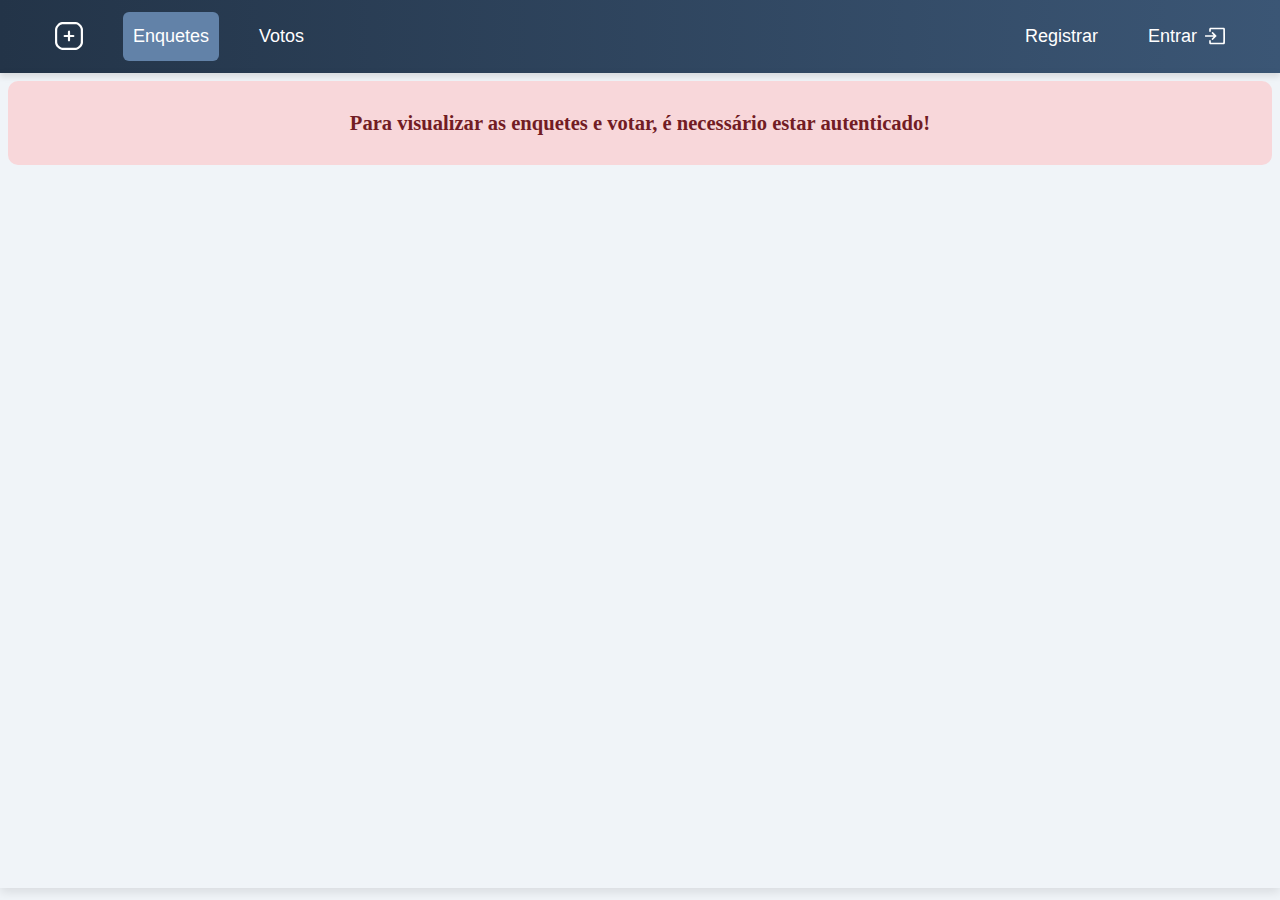
<file: index.html>
<!DOCTYPE html>
<html lang="en">
  <head>
    <meta charset="UTF-8" />
    <meta name="viewport" content="width=device-width, initial-scale=1.0" />
    <meta name="description" content="SPA com JavaScript puro" />
    <link rel="stylesheet" href="css/styles.css" />
    <title>SPA com JavaScript Puro</title>
  </head>
  <body>
    <div class="container">
      <div id="main">
        <nav>
          <div class="nav-icon">
            <a href="#/createPoll">
              <img src="img/plus.svg" alt="Criar nova pesquisa" />
            </a>
            <a href="#/">Enquetes</a>
            <a href="#/votes">
              <span>Votos</span>
            </a>
          </div>
          <div class="nav-login">
            <a href="#/signup">
              <span>Registrar</span>
            </a>
            <a href="#/login">
              <span>Entrar</span>
              <img src="img/enter.svg" alt="Login" />
            </a>
          </div>
          <div id="nav-users" class="nav-icon">
            <a href="#/users">
              <span>Users</span>
            </a>
            <a id="logout-button" class="logout-btn">
              <span>Sair</span>
            </a>
          </div>
        </nav>

        <iframe id="content"></iframe>
      </div>
    </div>
    <script src="./services/authentication.js"></script>
    <script src="js/url-router.js"></script>
  </body>
</html>
</file>
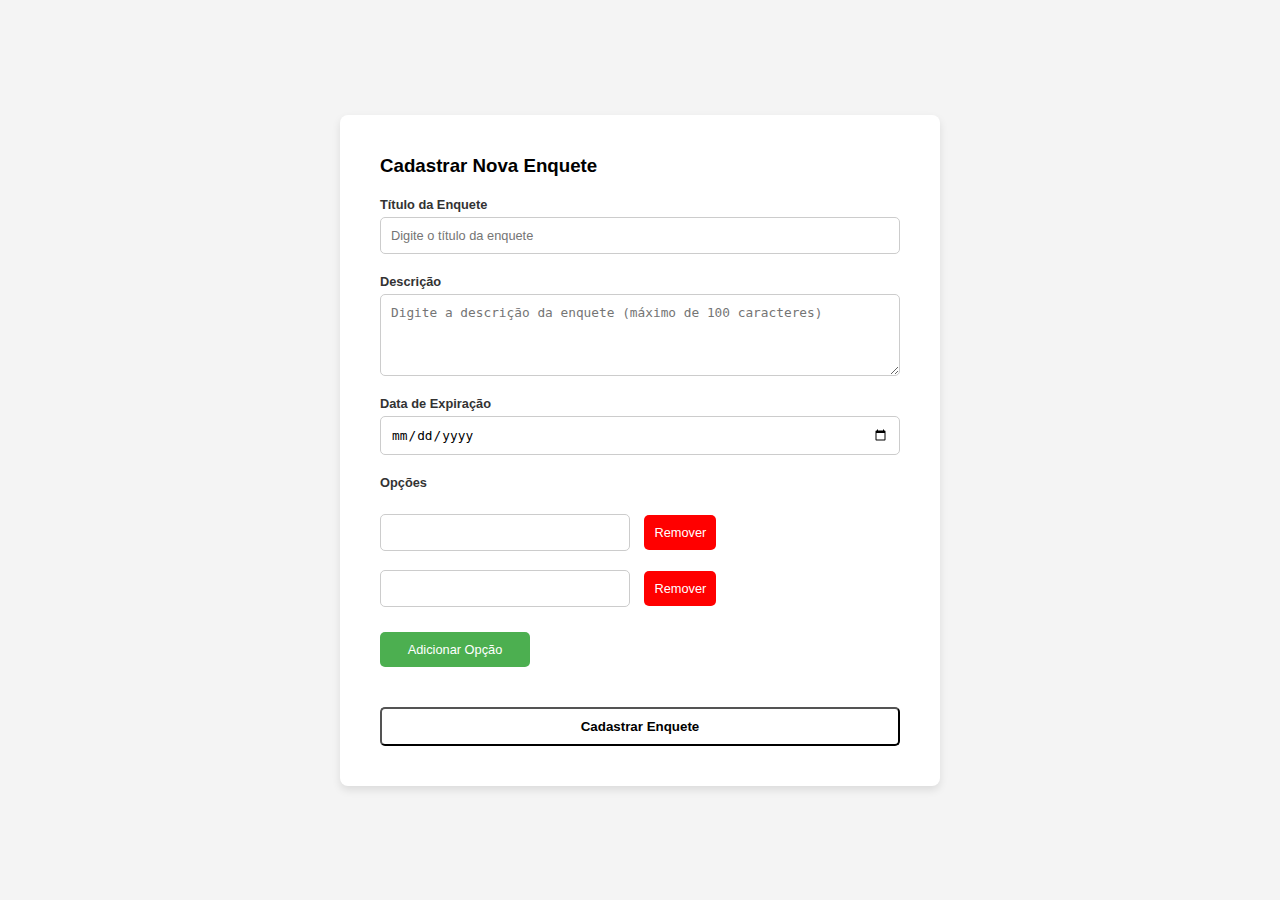
<file: pages/create.html>
<!DOCTYPE html>
<html lang="pt-Br">
  <head>
    <meta charset="UTF-8" />
    <meta name="viewport" content="width=device-width, initial-scale=1.0" />
    <title>Cadastrar Enquete</title>
    <link rel="stylesheet" href="../css/create.css">
  </head>
  <body>
    <div class="container">
      <div class="title">
        <h3>Cadastrar Nova Enquete</h3>
      </div>
      <form id="create-poll-form">
        <div class="form-group">
          <label for="titulo">Título da Enquete</label>
          <input
            id="title"
            type="text"
            name="titulo"
            placeholder="Digite o título da enquete"
            required
          />
        </div>

        <div class="form-group">
          <label for="descricao">Descrição</label>
          <textarea
            id="description"
            name="descricao"
            rows="4"
            placeholder="Digite a descrição da enquete (máximo de 100 caracteres)"
            maxlength="100"
            required
          ></textarea>
        </div>

        <div class="form-group">
          <label for="data-expiracao">Data de Expiração</label>
          <input
            id="expires_at"
            type="date"
            name="data-expiracao"
            required
          />
        </div>

        <div class="form-group">
          <label>Opções</label>
          <div id="poll-options-container">
            <!-- As opções serão adicionadas aqui dinamicamente -->
          </div>
          <button type="button" class="add-option-btn" id="add-option-button">Adicionar Opção</button>
          <!-- <button type="button" id="remove-option-button">Remover Opção</button> -->
        </div>

        <button class="create-submit-btn" type="submit">Cadastrar Enquete</button>
      </form>
    </div>
    <script src="../services/api.js"></script>
    <script src="../js/create.js"></script>
  </body>
</html>
</file>
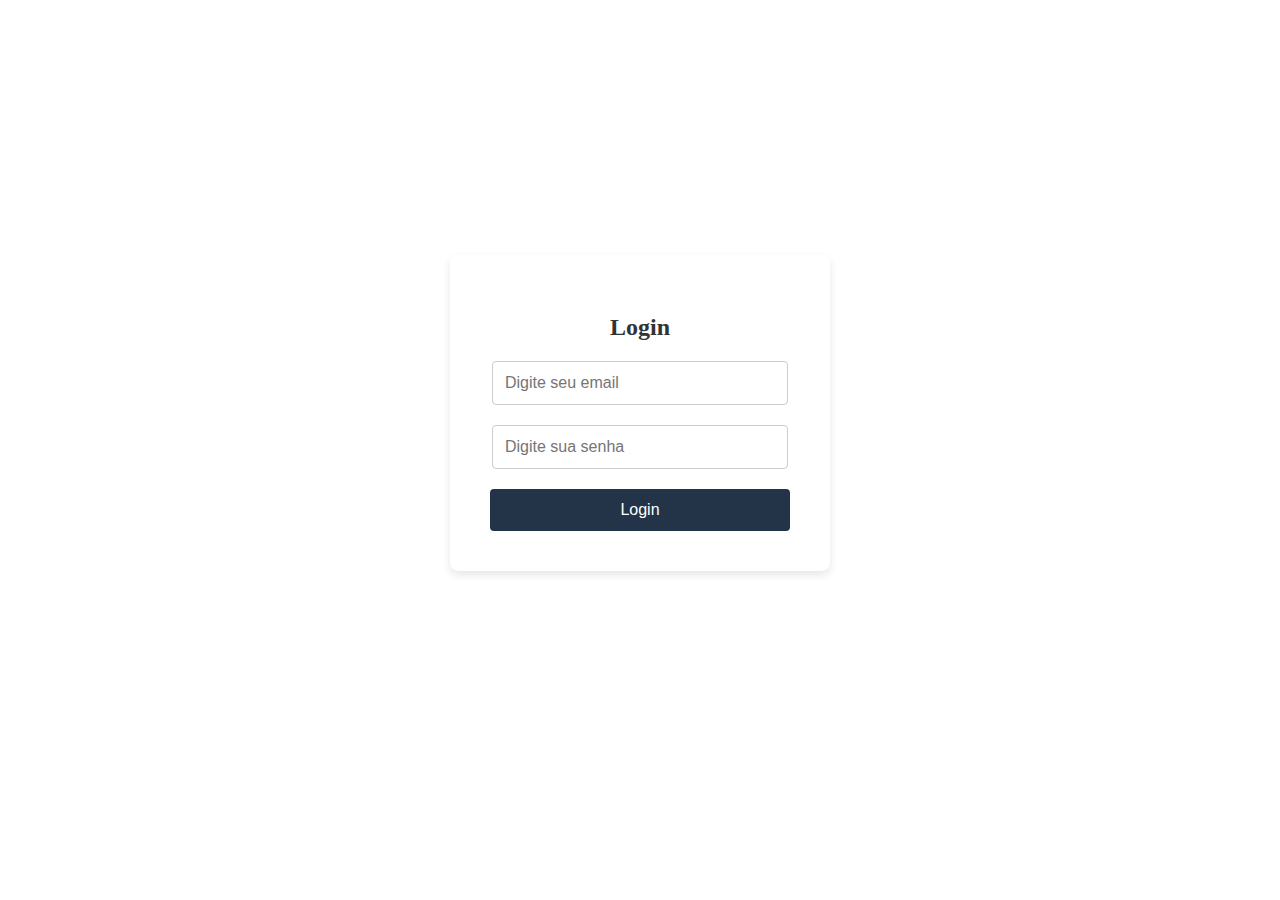
<file: pages/login.html>
<!DOCTYPE html>
<html lang="en">
  <head>
    <meta charset="UTF-8" />
    <meta name="viewport" content="width=device-width, initial-scale=1.0" />
    <meta name="description" content="Login Page" />
    <link rel="stylesheet" href="../css/authentication/login.css">
    <title>Login</title>
  </head>
  <body>
    <div class="login-container">
      <div class="login-box">
        <h2>Login</h2>
        <form id="login-form">
          <div class="textbox">
            <input
              id="email"
              type="text"
              placeholder="Digite seu email"
              name="email"
              required
            />
          </div>
          <div class="textbox">
            <input
              id="password"
              type="password"
              placeholder="Digite sua senha"
              name="password"
              required
            />
          </div>
          <div class="button-container">
            <button type="submit">Login</button>
          </div>
        </form>
      </div>
    </div>
    <script src="../services/authentication.js"></script>
    <script src="../js/authentication/login.js"></script>
  </body>
</html>
</file>
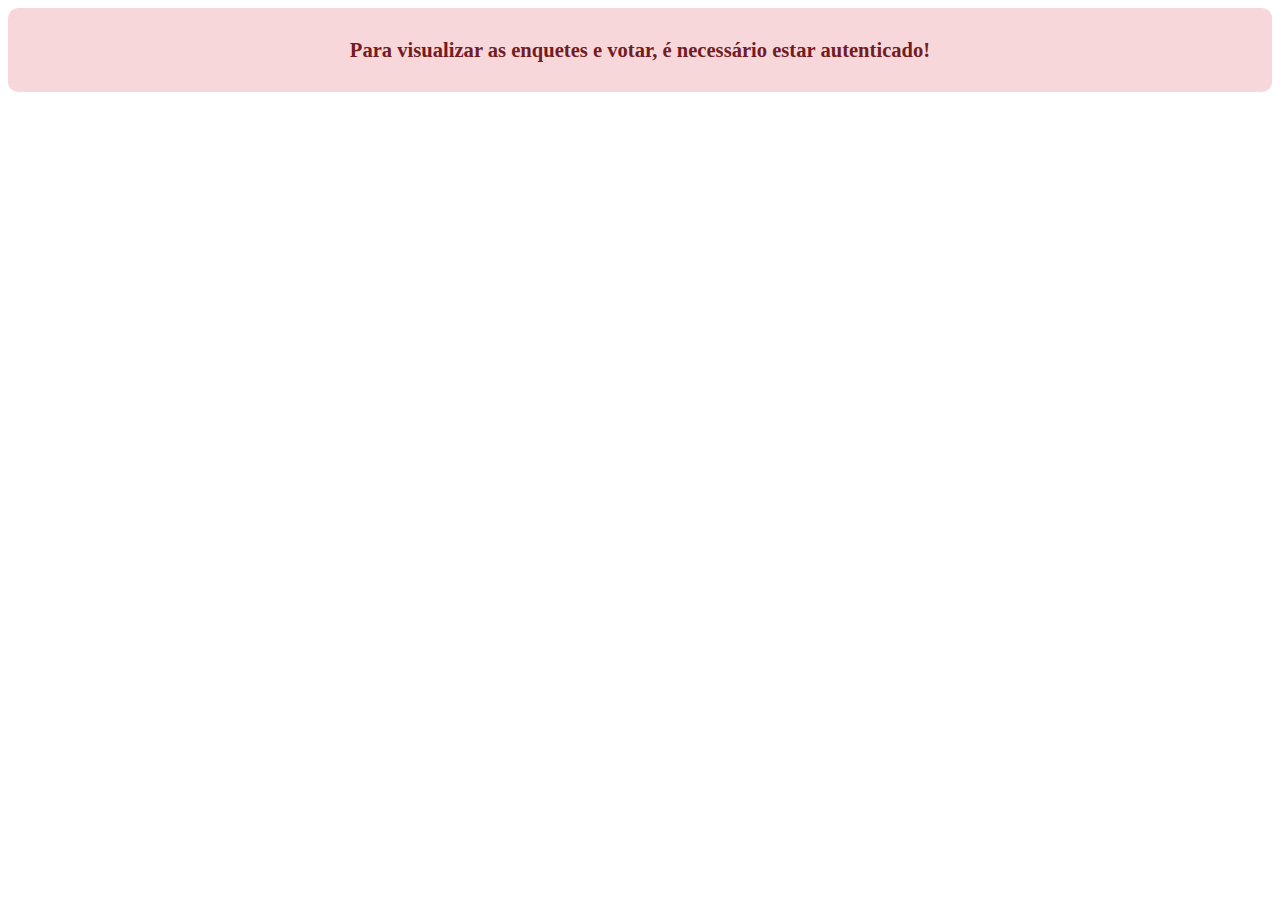
<file: pages/polls.html>
<!DOCTYPE html>
<html lang="en">
  <head>
    <meta charset="UTF-8" />
    <meta name="viewport" content="width=device-width, initial-scale=1.0" />
    <title>Voting Cards</title>
    <link rel="stylesheet" href="../css/polls/styles.css" />
    <link rel="stylesheet" href="../css/polls/edit.css" />
    <link rel="stylesheet" href="../css/polls/delete.css" />
  </head>
  <body>
    <!-- Alert for login -->
    <div class="alert-to-login">
      <h3>Para visualizar as enquetes e votar, é necessário estar autenticado!</h3>
    </div>

    <div class="empty-polls">
      <h3>Nenhuma enquete registrada</h3>
    </div>

    <!-- Main container -->
    <div class="container">
      <div class="cards-container"></div>
    </div>

    <!-- Modal for editing poll -->
    <div id="editPollModal" class="modal">
      <div class="modal-content">
        <span class="close-btn-edit">&times;</span>
        <h3>Editar Enquete</h3>
        <form id="editPollForm">
          <label for="pollTitle">Título:</label>
          <input type="text" id="pollTitle" name="title" required />

          <label for="pollDescription">Descrição:</label>
          <textarea id="pollDescription" name="description" maxlength="100" required></textarea>

          <label for="data-expiracao">Data de Expiração:</label>
          <input id="expires_at" type="date" name="data-expiracao" required />

          <label>Opções<label>
          <div id="pollOptionsContainer">
          </div>

          <div class="options-controls">
            <button type="button" class="add-option-btn" id="addOptionBtn">Adicionar Opção</button>
          </div>

          <button class="edit-submit-btn" type="submit">Salvar Alterações</button>
        </form>
      </div>
    </div>

    <!-- Modal for confirming poll deletion -->
    <div id="confirmDeleteModal" class="modal">
      <div class="modal-content">
        <span class="close-btn">&times;</span>
        <h2>Confirmar Exclusão</h2>
        <p>Tem certeza de que deseja excluir esta enquete? Esta ação não pode ser desfeita.</p>
        <div class="modal-actions">
          <button id="confirmDeleteBtn" class="confirm-btn">Excluir</button>
          <button id="cancelDeleteBtn" class="cancel-btn">Cancelar</button>
        </div>
      </div>
    </div>

    <script src="../services/api.js"></script>
    <script src="../js/polls/init.js"></script>
    <script src="../js/polls/edit.js"></script>
    <script src="../js/polls/delete.js"></script>
  </body>
</html>
</file>
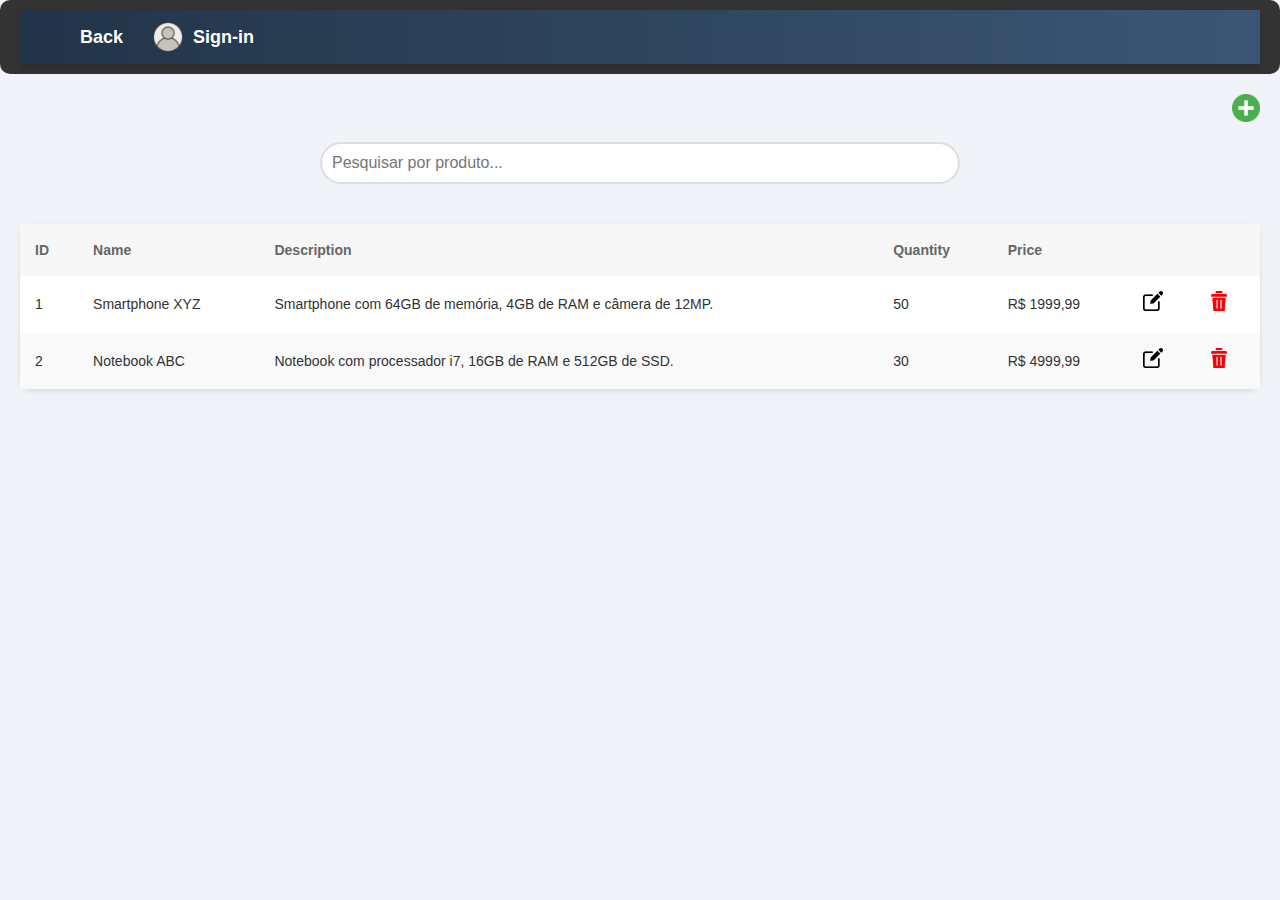
<file: pages/products.html>
<!DOCTYPE html>
<html>
  <head>
    <meta charset="UTF-8"/>
    <title>App Front</title>
    <link rel="stylesheet" href="../css/styles.css">
    <link rel="stylesheet" href="../css/header.css">
    <link rel="stylesheet" href="../css/list.css">
  </head>
  <body>
    <div class="container">
      <div class="content">
        <header>
          <nav>
            <ul>
              <li>
                <a href="../index.html">Back</a>
              </li>
              <li>
                <img src="../img/profile-user.png" width="15px"/>
                <a href="#contact">Sign-in</a>
              </li>
            </ul>
          </nav>
        </header>
        <div class="add">
          <img src="../img/plus.png" width="28"/>
        </div>

        <div class="search-bar">
          <input type="text" id="searchInput" placeholder="Pesquisar por produto..."/>
        </div>

        <div class="tableContainer">
          <table>
            <thead>
              <tr>
                <th>ID</th>
                <th>Name</th>
                <th>Description</th>
                <th>Quantity</th>
                <th>Price</th>
                <th></th>
                <th></th>
              </tr>
            </thead>
            <tbody id="productTable">
              <tr>
                <td>1</td>
                <td>Smartphone XYZ</td>
                <td>Smartphone com 64GB de memória, 4GB de RAM e câmera de 12MP.</td>
                <td>50</td>
                <td>R$ 1999,99</td>
                <td>
                  <img src="../img/edit.png" width="15"/>
                </td>
                <td>
                  <img src="../img/delete.png" width="15"/>
                </td>
              </tr>
              <tr>
                <td>2</td>
                <td>Notebook ABC</td>
                <td>Notebook com processador i7, 16GB de RAM e 512GB de SSD.</td>
                <td>30</td>
                <td>R$ 4999,99</td>
                <td>
                  <img src="../img/edit.png" width="15"/>
                </td>
                <td>
                  <img src="../img/delete.png" width="15"/>
                </td>
              </tr>
            </tbody>
          </table>
        </div>
      </div>
    </div>
    <script src="../js/script.js"></script>
  </body>
</html>
</file>
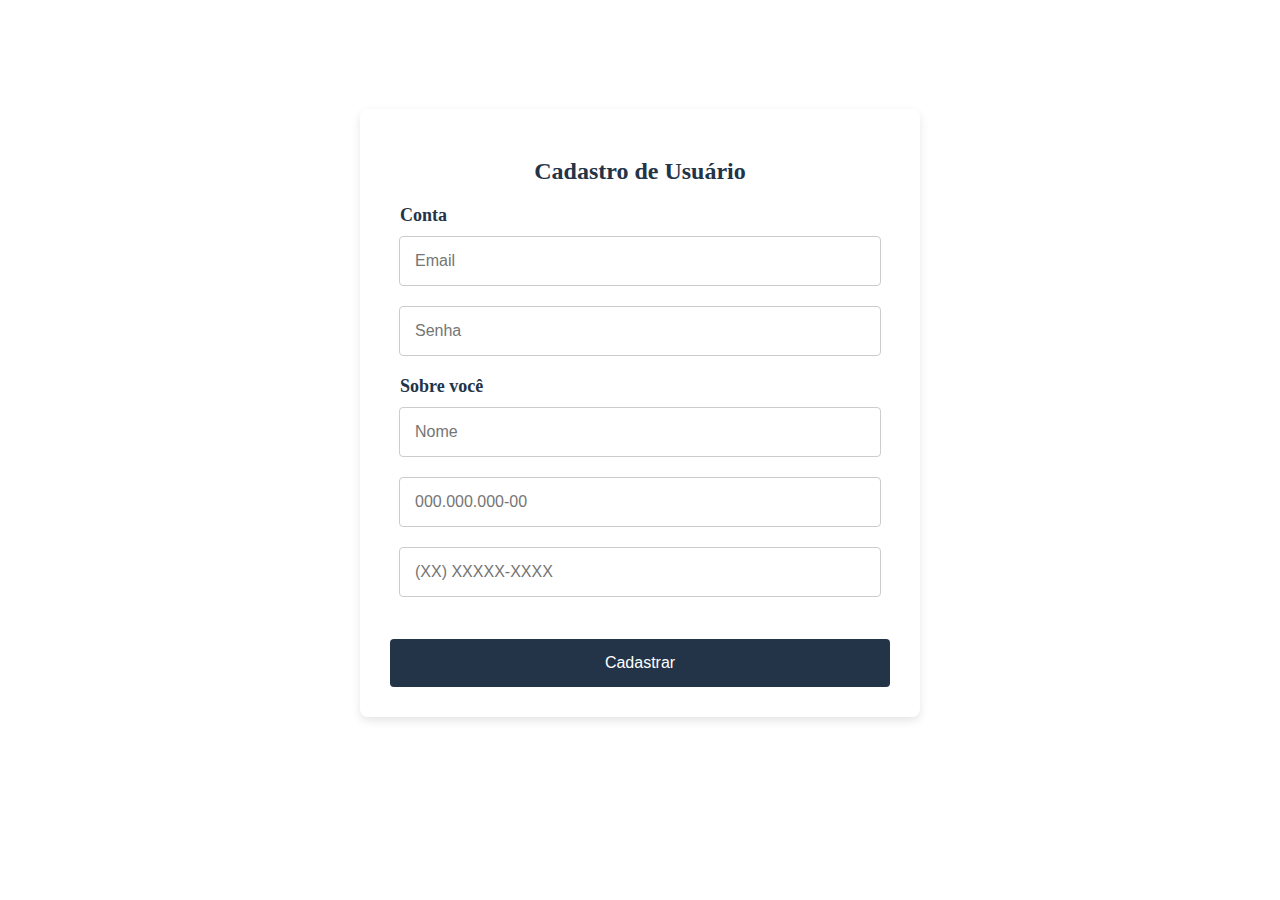
<file: pages/signup.html>
<!DOCTYPE html>
<html lang="en">
  <head>
    <meta charset="UTF-8" />
    <meta name="viewport" content="width=device-width, initial-scale=1.0" />
    <meta name="description" content="Cadastro de usuário" />
    <link rel="stylesheet" href="../css/authentication/signup.css">
    <title>Cadastro</title>
  </head>
  <body>
    <div class="cadastro-container">
      <div class="cadastro-box">
        <h2>Cadastro de Usuário</h2>
        <form id="sign-up-form">
          <!-- Sobre a conta -->
          <div class="section-title">Conta</div>
          <div class="textbox">
            <input
              id="email"
              type="email"
              placeholder="Email"
              name="email"
              required
            />
          </div>
          <div class="textbox">
            <input
              id="password"
              type="password"
              placeholder="Senha"
              name="password"
              required
            />
          </div>

          <!-- Sobre o individual -->
          <div class="section-title">Sobre você</div>
          <div class="textbox">
            <input
              id="name"
              type="text"
              placeholder="Nome"
              name="name"
              required
            />
          </div>
          <div class="textbox">
            <input
              id="cpf"
              type="text"
              name="cpf"
              placeholder="000.000.000-00" 
              maxlength="14"
              required
            />
          </div>
          <div class="textbox">
            <input
              id="cellphone"
              type="tel"
              name="phone"
              placeholder="(XX) XXXXX-XXXX"
              maxlength="15"
            />
          </div>

          <!-- Botão de Cadastro -->
          <div class="button-container">
            <button type="submit">Cadastrar</button>
          </div>
        </form>
      </div>
    </div>
    <script src="../services/authentication.js"></script>
    <script src="../js/authentication/signup.js"></script>
  </body>
</html>
</file>
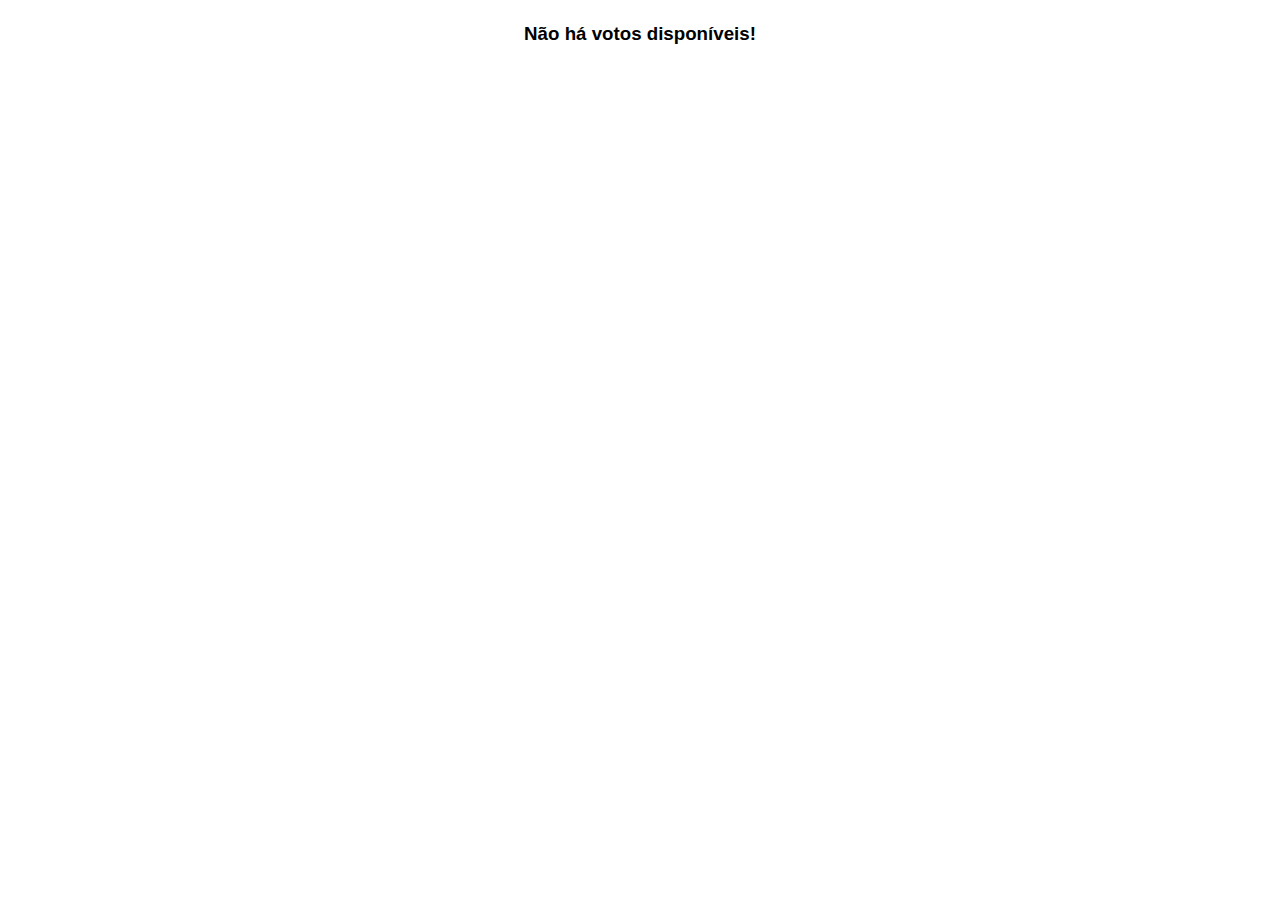
<file: pages/votes.html>
<!DOCTYPE html>
<html lang="pt-br">
  <head>
    <meta charset="UTF-8">
    <meta name="viewport" content="width=device-width, initial-scale=1.0">
    <title>Tabela de Usuários</title>
    <link rel="stylesheet" href="../css/votes.css">
  </head>
  <body>  
    <div class="container">
      <table id="votes-table">
        <thead>
          <tr>
            <th>Código</th>
            <th>Nome do indivíduo</th>
            <th>Nome da enquete</th>
            <th>Opção</th>
          </tr>
        </thead>
        <tbody id="tbody-list"></tbody>
      </table>
    </div>
    <div
      id="empty-div"
      class="empty-list"
    >
      <h3>Não há votos disponíveis!</h3>
    </div>
    <script src="../services/api.js"></script>
    <script src="../js/votes.js"></script>
  </body>
</html>
</file>
<file: css/styles.css>
* {
  margin: 0;
  padding: 0;
  box-sizing: border-box;
}

body {
  background-color: #f0f4f8;
  font-family: 'Roboto', sans-serif;
  color: #333;
  line-height: 1.6;
  min-height: 100vh;
}

.container nav {
  display: flex;
  background: linear-gradient(to right, #233448, #3b5675);
  justify-content: space-between;
  align-items: center;
  padding: 12px 30px;
  box-shadow: 0 4px 6px rgba(0, 0, 0, 0.1);
}

.nav-icon,
.nav-links,
.nav-login {
  display: flex;
  align-items: center;
}

.nav-icon a img {
  width: 28px;
  filter: brightness(0) invert(1);
  transition: transform 0.3s ease;
}

.nav-icon a:hover img {
  transform: scale(1.1);
}

.nav-icon a,
.nav-login a {
  display: flex;
  align-items: center;
  color: #fff;
  text-decoration: none;
  font-size: 18px;
  margin: 0 15px;
  padding: 10px;
  border-radius: 6px;
  transition: background-color 0.3s ease, color 0.3s ease;
}

.nav-icon a:hover,
.nav-links a:hover,
.nav-login a:hover {
  background-color: #354a73;
  color: #ffcc00;
  cursor: pointer;
}

.nav-login img {
  width: 20px;
  margin-left: 8px;
  filter: brightness(0) invert(1);
  transition: transform 0.3s ease;
}

.nav-login a:hover img {
  transform: rotate(10deg);
}

.logout-btn {
  cursor: pointer;
  transition: 0.4s;
}

.logout-btn:hover {
  color: #ff0000;
}

#content {
  width: 100%;
  height: calc(100vh - 85px);
  border: none;
  margin-top: 20px;
  box-shadow: 0 4px 10px rgba(0, 0, 0, 0.1);
  margin: 0 !important;
}

@media (max-width: 768px) {
  .container nav {
    flex-direction: column;
    padding: 20px;
  }

  .nav-links {
    margin-top: 20px;
    flex-direction: column;
    align-items: center;
  }

  .nav-links a {
    margin: 5px 0;
    font-size: 16px;
  }

  .nav-login {
    margin-top: 20px;
    align-items: center;
  }

  #content {
    height: calc(100vh - 200px);
  }
}
</file>
<file: css/create.css>
* {
  margin: 0;
  padding: 0;
  box-sizing: border-box;
}

body {
  background-color: #f4f4f4;
  display: flex;
  justify-content: center;
  align-items: center;
  height: 100vh;
  font-family: "Gill Sans", sans-serif;
}

.title {
  margin-bottom: 20px;
}

.container {
  background-color: #fff;
  border-radius: 8px;
  padding: 40px;
  width: 100%;
  max-width: 600px;
  box-shadow: 0 4px 8px rgba(0, 0, 0, 0.1);
}

form {
  display: flex;
  flex-direction: column;
  gap: 20px;
}

.form-group {
  display: flex;
  flex-direction: column;
  gap: 5px;
}

label {
  font-size: 0.8rem;
  color: #333;
  font-weight: bold;
}

input, textarea {
  padding: 10px;
  font-size: 0.8rem;
  border: 1px solid #ccc;
  border-radius: 5px;
  width: 100%;
}

textarea {
  resize: vertical;
}

.add-option-btn,
.remove-option-btn {
  color: #ffffff;
  border: none;
  padding: 10px;
  font-size: 0.8rem;
  border-radius: 5px;
  cursor: pointer;
  margin-top: 20px;
  transition: 0.4s;
}

.add-option-btn {
  background-color: #4CAF50;
  width: 150px;
}

.remove-option-btn {
  background-color: #FF0000;
  margin-left: 10px !important;
}

.add-option-btn:hover {
  background-color: #39873c;
}

.remove-option-btn:hover {
  background-color: #c50101;
}

.option-field p {
  font-size: 0.8rem;
  margin-top: 10px;
}


.option-field input{
  width: 250px;
}

.create-submit-btn {
  background-color: #ffffff;
  border-radius: 5px;
  margin-top: 20px;
  padding: 10px;
  cursor: pointer;
  font-weight: bold;
  transition: 0.4s;
}

.create-submit-btn:hover {
  background-color: #000000;
  color: #ffffff;
}

@media (max-width: 768px) {
  .container {
    padding: 20px;
    width: 90%;
  }

  h1 {
    font-size: 1.8rem;
  }

  button {
    padding: 10px;
  }
}
</file>
<file: css/authentication/login.css>
.login-container {
  display: flex;
  justify-content: center;
  align-items: center;
  height: 90vh;
}

/* Caixa de login */
.login-box {
  background-color: #fff;
  padding: 40px;
  border-radius: 8px;
  box-shadow: 0 4px 8px rgba(0, 0, 0, 0.1);
  width: 300px;
  text-align: center;
}

/* Título */
.login-box h2 {
  font-size: 24px;
  margin-bottom: 20px;
  color: #333;
}

/* Estilo para os campos de input */
.textbox {
  margin-bottom: 20px;
}

.textbox input {
  width: 90%;
  padding: 12px;
  font-size: 16px;
  border: 1px solid #ccc;
  border-radius: 4px;
  outline: none;
  transition: border-color 0.3s;
}

.textbox input:focus {
  border-color: #233448;
}

/* Botão de login */
.button-container button {
  width: 100%;
  padding: 12px;
  background-color: #233448;
  border: none;
  border-radius: 4px;
  color: #fff;
  font-size: 16px;
  cursor: pointer;
  transition: background-color 0.3s;
}

.button-container button:hover {
  background-color: #1d2c3a;
}

/* Link para o cadastro */
.signup-link {
  margin-top: 20px;
}

.signup-link a {
  color: #4e8bff;
  text-decoration: none;
}

.signup-link a:hover {
  text-decoration: underline;
}
</file>
<file: css/polls/styles.css>
.container {
  width: 80%;
  max-width: 1200px;
  margin: 0 auto;
  text-align: center;
}

.alert-to-login {
  color: #721c24;
  background-color: #f8d7da;
  border-color: #f5c6cb;
  margin-bottom: 20px;
  padding: 10px 20px;
  border-radius: 10px;
  display: flex;
  justify-content: center;
  align-items: center;
  font-size: 1.1rem;
  font-weight: bold;
}

h1 {
  font-size: 2.5rem;
  margin-bottom: 30px;
  color: #333;
}

.empty-polls {
  display: flex;
  justify-content: center;
  font-weight: bold;
}

.cards-container {
  display: grid;
  grid-template-columns: repeat(auto-fill, minmax(300px, 1fr));
  gap: 20px;
  padding: 20px 0;
}

.card {
  background-color: #ffffff;
  border-radius: 12px;
  box-shadow: 0 4px 12px rgba(0, 0, 0, 0.1);
  padding: 20px;
  transition: transform 0.3s ease, box-shadow 0.3s ease;
}

.card:hover {
  transform: translateY(-10px);
  box-shadow: 0 8px 20px rgba(0, 0, 0, 0.2);
}

.card-options {
  display: flex;
  justify-content: end;
  gap: 20px;
}

.card-options img {
  width: 20px;
  height: auto;
  cursor: pointer;
  transition: transform 0.2s ease;
}

.card-options img:hover {
  transform: scale(1.2);
}

.card-header {
  display: flex;
  flex-direction: column;
  align-items: center;
  margin-bottom: 15px;
}

.card-title {
  font-size: 1.5rem;
  font-weight: bold;
  color: #333;
  margin-bottom: 10px;
  flex: 1;
}

.card-date {
  font-size: 0.9rem;
  color: #777;
}

.card-description {
  font-size: 1rem;
  color: #555;
  margin-bottom: 20px;
  overflow: hidden;
  text-overflow: ellipsis;
  max-height: 60px;
  height: 40px;
}

.vote-options {
  display: flex;
  flex-direction: column;
  gap: 10px;
}

.vote-option {
  background-color: #ffffff;
}

.voted-option {
  background-color: green;
  color: white;
}

.vote-option, .voted-option {
  border-radius: 5px;
  padding: 10px;
  cursor: pointer;
  font-size: 1rem;
  border: 1px solid #000000;
  transition: 0.4s;
}

.vote-option:hover {
  background-color: #000000;
  color: #ffffff;
}

/*
.vote-option:disabled {
  background-color: #ccc;
  cursor: not-allowed;
}

.vote-option:active {
  transform: scale(0.98);
} */

@media (max-width: 768px) {
  h1 {
    font-size: 2rem;
  }
  
  .card {
    padding: 15px;
  }
  
  .vote-option {
    font-size: 0.9rem;
    padding: 8px;
  }
}
</file>
<file: css/polls/edit.css>
.modal {
  display: none;
  position: fixed;
  z-index: 1;
  left: 0;
  top: 0;
  width: 100%;
  height: 100%;
  background-color: rgba(0, 0, 0, 0.4);
  padding-top: 60px;
  font-family: "Gill Sans", sans-serif;
}

.modal-content {
  background-color: white;
  margin: 0% auto;
  padding: 20px;
  border-radius: 10px;
  width: 80%;
  max-width: 500px;
}

.close-btn-edit {
  color: #aaa;
  float: right;
  font-size: 28px;
  font-weight: bold;
  cursor: pointer;
}

.close-btn-edit:hover,
.close-btn-edit:focus {
  color: black;
  text-decoration: none;
  cursor: pointer;
}

.modal form {
  display: flex;
  flex-direction: column;
}

.modal form label {
  font-size: 0.8rem;
  margin-top: 10px;
}

.modal form input,
.modal form .expires_at,
.modal form textarea {
  font-size: 0.8rem;
  padding: 10px;
  margin: 5px 0;
  border: 1px solid #ccc;
  border-radius: 5px;
}

.modal form .add-option-btn,
.modal form .remove-option-btn {
  color: #ffffff;
  border: none;
  padding: 10px;
  font-size: 0.8rem;
  border-radius: 5px;
  cursor: pointer;
  margin-top: 20px;
  transition: 0.4s;
}

.modal form .add-option-btn {
  background-color: #4CAF50;
}

.modal form .remove-option-btn {
  background-color: #FF0000;
  margin-left: 10px !important;
}

.modal form .add-option-btn:hover {
  background-color: #39873c;
}

.modal form .remove-option-btn:hover {
  background-color: #c50101;
}

.modal form .edit-submit-btn {
  background-color: #ffffff;
  border-radius: 5px;
  margin-top: 20px;
  padding: 10px;
  cursor: pointer;
  font-weight: bold;
  transition: 0.4s;
  width: 100%;
}

.modal form .edit-submit-btn:hover {
  background-color: #000000;
  color: #ffffff;
}
</file>
<file: css/polls/delete.css>
/* Close button */
.close-btn {
  color: #aaa;
  float: right;
  font-size: 20px;
  font-weight: bold;
  cursor: pointer;
}

.close-btn:hover,
.close-btn:focus {
  color: #000;
}

/* Modal actions */
.modal-actions {
  display: flex;
  justify-content: space-around;
  margin-top: 20px;
}

/* Confirm button */
.confirm-btn {
  background-color: #e74c3c;
  color: #fff;
  border: none;
  padding: 10px 20px;
  border-radius: 5px;
  cursor: pointer;
}

.confirm-btn:hover {
  background-color: #c0392b;
}

/* Cancel button */
.cancel-btn {
  background-color: #bdc3c7;
  color: #333;
  border: none;
  padding: 10px 20px;
  border-radius: 5px;
  cursor: pointer;
}

.cancel-btn:hover {
  background-color: #95a5a6;
}
</file>
<file: css/header.css>
header {
  background-color: #333;
  padding: 10px 20px;
  border-radius: 10px;
}

header nav ul {
  display: flex;
  align-items: center;
  justify-content: flex-end;
  list-style: none;
  margin: 0;
  padding: 0;
}

header nav ul li {
  margin-left: 30px;
  display: flex;
  align-items: center;
}

header nav ul li img {
  width: 30px;
  height: 30px;
  border-radius: 50%;
  margin-right: 10px;
}

header nav ul li a {
  color: #fff;
  text-decoration: none;
  font-size: 18px;
  font-weight: 600;
  transition: color 0.3s ease;
}

header nav ul li a:hover {
  color: #ff4081;
}
</file>
<file: css/list.css>
.add {
  display: flex;
  justify-content: end;
  margin: 20px 20px 0 0;
}

.search-bar {
  margin: 20px 0;
  text-align: center;
}

.search-bar input {
  width: 50%;
  padding: 10px;
  font-size: 16px;
  border: 2px solid #ddd;
  border-radius: 25px;
  outline: none;
  transition: border-color 0.3s;
}

.search-bar input:focus {
  border-color: #333;
}

.tableContainer {
  padding: 20px;
  overflow-x: auto;
}

.tableContainer table {
  width: 100%;
  border-collapse: collapse;
  border-radius: 10px;
  box-shadow: 0 2px 5px rgba(0, 0, 0, 0.1);
  background-color: #fff;
}

.tableContainer th,
.tableContainer td {
  padding: 15px;
  text-align: left;
  font-size: 14px;
  color: #333;
}

.tableContainer th {
  background-color: #f7f7f7;
  font-weight: bold;
  color: #666;
}

.tableContainer tr {
  transition: background-color 0.3s ease;
}

.tableContainer tr:nth-child(even) {
  background-color: #f9f9f9;
}

.tableContainer tr:hover {
  background-color: #e3f2fd;
}

.tableContainer td img {
  width: 20px;
  cursor: pointer;
  transition: opacity 0.2s ease;
}

.tableContainer td img:hover {
  opacity: 0.7;
}

.tableContainer .actions {
  display: flex;
  justify-content: space-evenly;
  align-items: center;
}

.tableContainer .actions img {
  margin-left: 10px;
  cursor: pointer;
  transition: transform 0.2s;
}

.tableContainer .actions img:hover {
  transform: scale(1.1);
}
</file>
<file: css/authentication/signup.css>
/* Estilos para o container de cadastro */
.cadastro-container {
  display: flex;
  justify-content: center;
  align-items: center;
  height: 90vh;
  /* background-color: rgba(0, 0, 0, 0.1); */
}

/* Estilos da caixa de cadastro */
.cadastro-box {
  background-color: white;
  padding: 30px;
  border-radius: 8px;
  box-shadow: 0 4px 10px rgba(0, 0, 0, 0.1);
  width: 100%;
  max-width: 500px;
  text-align: center;
}

/* Estilo do título */
.cadastro-box h2 {
  color: #233448;
  margin-bottom: 20px;
  font-size: 24px;
}

/* Estilo do título da seção */
.section-title {
  font-size: 18px;
  font-weight: bold;
  margin: 20px 0 10px 0;
  color: #233448;
  text-align: left;
  width: 100%;
  padding-left: 10px;
}

/* Estilos dos campos de entrada (textbox) */
.textbox {
  margin-bottom: 20px;
}

.textbox input {
  width: 90%;
  padding: 15px;
  border: 1px solid #ccc;
  border-radius: 4px;
  font-size: 16px;
  outline: none;
}

.textbox input:focus {
  border-color: #233448;
}

/* Estilo do botão de cadastro */
.button-container button {
  width: 100%;
  padding: 15px;
  background-color: #233448;
  color: white;
  border: none;
  border-radius: 4px;
  font-size: 16px;
  cursor: pointer;
  transition: background-color 0.3s;
  margin-top: 22px;
}

.button-container button:hover {
  background-color: #1d2c3a;
}
</file>
<file: css/votes.css>
* {
  margin: 0;
  padding: 0;
  box-sizing: border-box;
}

body {
  font-family: "Gill Sans", sans-serif;
}

.container {
  display: flex;
  justify-content: center;
}

table {
  width: 90%;
  margin: 20px auto;
  border-collapse: collapse;
  box-shadow: 0 2px 10px rgba(0, 0, 0, 0.1);
  display: none;
}

th, td {
  padding: 12px;
  text-align: center;
  border: 1px solid #ddd;
}

th {
  background-color: #4CAF50;
  color: white;
}

td {
  background-color: #fff;
}

tr:nth-child(even) {
  background-color: #f2f2f2;
}

.empty-list {
  display: flex;
  justify-content: center;
  margin-top: 23px;
}
</file>
